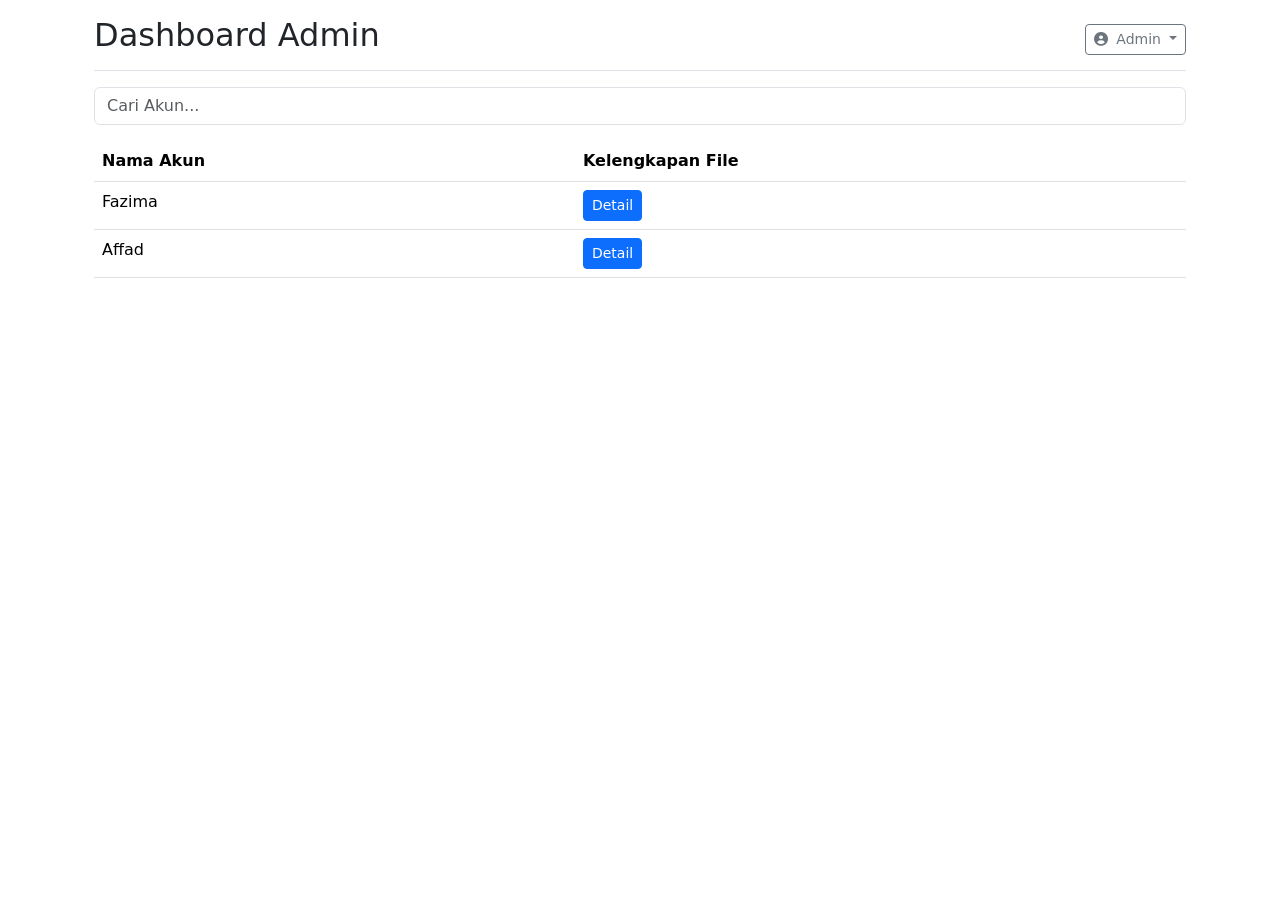
<file: page/admin.html>
<!DOCTYPE html>
<html lang="en">
<head>
    <meta charset="UTF-8">
    <meta name="viewport" content="width=device-width, initial-scale=1.0">
    <title>Admin Dashboard - Travel AjemTrip</title>

    <link rel="shortcut icon" href="../img/Logo Ajem trip.png" type="image/x-icon">
    <link href="https://cdn.jsdelivr.net/npm/bootstrap@5.3.0-alpha1/dist/css/bootstrap.min.css" rel="stylesheet">
    <link href="https://cdnjs.cloudflare.com/ajax/libs/font-awesome/6.0.0-beta3/css/all.min.css" rel="stylesheet">
</head>
<body>
    <div class="container">
        <div class="row">
            <main class="col-md-12 ms-sm-auto px-md-4 content">
                <div class="d-flex justify-content-between flex-wrap flex-md-nowrap align-items-center pt-3 pb-2 mb-3 border-bottom">
                    <h1 class="h2">Dashboard Admin</h1>
                    <div class="dropdown">
                        <button class="btn btn-sm btn-outline-secondary dropdown-toggle" type="button" id="userDropdown"
                            data-bs-toggle="dropdown" aria-expanded="false">
                            <i class="fas fa-user-circle me-1"></i> Admin
                        </button>
                        <ul class="dropdown-menu dropdown-menu-end" aria-labelledby="userDropdown">
                            <li><a class="dropdown-item" href="../page/Register.html">Logout</a></li>
                        </ul>
                    </div>
                </div>

                <div class="row mb-3">
                    <div class="col-md-12">
                        <div class="input-group">
                            <input type="text" id="searchInput" class="form-control" placeholder="Cari Akun...">
                        </div>
                    </div>
                </div>

                <div class="row">
                    <div class="col-md-12">
                        <table class="table" id="mahasiswaTable">
                            <thead>
                                <tr>
                                    <th>Nama Akun</th>
                                    <th> </th>
                                    <th>Kelengkapan File</th>
                                </tr>
                            </thead>
                            <tbody>
                                <tr>
                                    <td>Fazima</td>
                                    <td> </td>
                                    <td>
                                        <button class="btn btn-primary btn-sm" type="button" data-bs-toggle="collapse" data-bs-target="#collapseDonald">
                                            Detail
                                        </button>
                                    </td>
                                </tr>
                                <tr class="collapse" id="collapseDonald">
                                    <td colspan="3">
                                        <table class="table table-sm table-bordered">
                                            <thead>
                                                <tr>
                                                    <th>Jenis File</th>
                                                    <th>Status</th>
                                                </tr>
                                            </thead>
                                            <tbody>
                                                <tr>
                                                    <td>Nama Lengkap</td>
                                                    <td><span class="badge bg-success">Sudah ada</span></td>
                                                </tr>
                                                <tr>
                                                    <td>NIK</td>
                                                    <td><span class="badge bg-success">Sudah ada</span></td>
                                                </tr>
                                                <tr>
                                                    <td>Email</td>
                                                    <td><span class="badge bg-success">Sudah ada</span></td>
                                                </tr>
                                                <tr>
                                                    <td>Nomor Telepon</td>
                                                    <td><span class="badge bg-success">Sudah ada</span></td>
                                                </tr>
                                                <tr>
                                                    <td>Foto Profil</td>
                                                    <td><span class="badge bg-success">Sudah ada</span></td>
                                                </tr>
                                            </tbody>
                                        </table>
                                    </td>
                                </tr>
                                <tr>
                                    <td>Affad</td>
                                    <td> </td>
                                    <td>
                                        <button class="btn btn-primary btn-sm" type="button" data-bs-toggle="collapse" data-bs-target="#collapseBudi">
                                            Detail
                                        </button>
                                    </td>
                                </tr>
                                <tr class="collapse" id="collapseBudi">
                                    <td colspan="3">
                                        <table class="table table-sm table-bordered">
                                            <thead>
                                                <tr>
                                                    <th>Jenis File</th>
                                                    <th>Status</th>
                                                </tr>
                                            </thead>
                                            <tbody>
                                                <tr>
                                                    <td>Nama Lengkap</td>
                                                    <td><span class="badge bg-success">Sudah ada</span></td>
                                                </tr>
                                                <tr>
                                                    <td>NIK</td>
                                                    <td><span class="badge bg-success">Sudah ada</span></td>
                                                </tr>
                                                <tr>
                                                    <td>Email</td>
                                                    <td><span class="badge bg-success">Sudah ada</span></td>
                                                </tr>
                                                <tr>
                                                    <td>Nomor Telepon</td>
                                                    <td><span class="badge bg-success">Sudah ada</span></td>
                                                </tr>
                                                <tr>
                                                    <td>Foto Profil</td>
                                                    <td><span class="badge bg-danger">Belum ada</span></td>
                                                </tr>
                                            </tbody>
                                        </table>
                                    </td>
                                </tr>
                            </tbody>
                        </table>
                    </div>
                </div>
                
            </main>
        </div>
    </div>

    <script src="https://cdn.jsdelivr.net/npm/bootstrap@5.3.0-alpha1/dist/js/bootstrap.bundle.min.js"></script>
    <script src="../js/adminScript.js"></script>
</body>
</html>
</file>
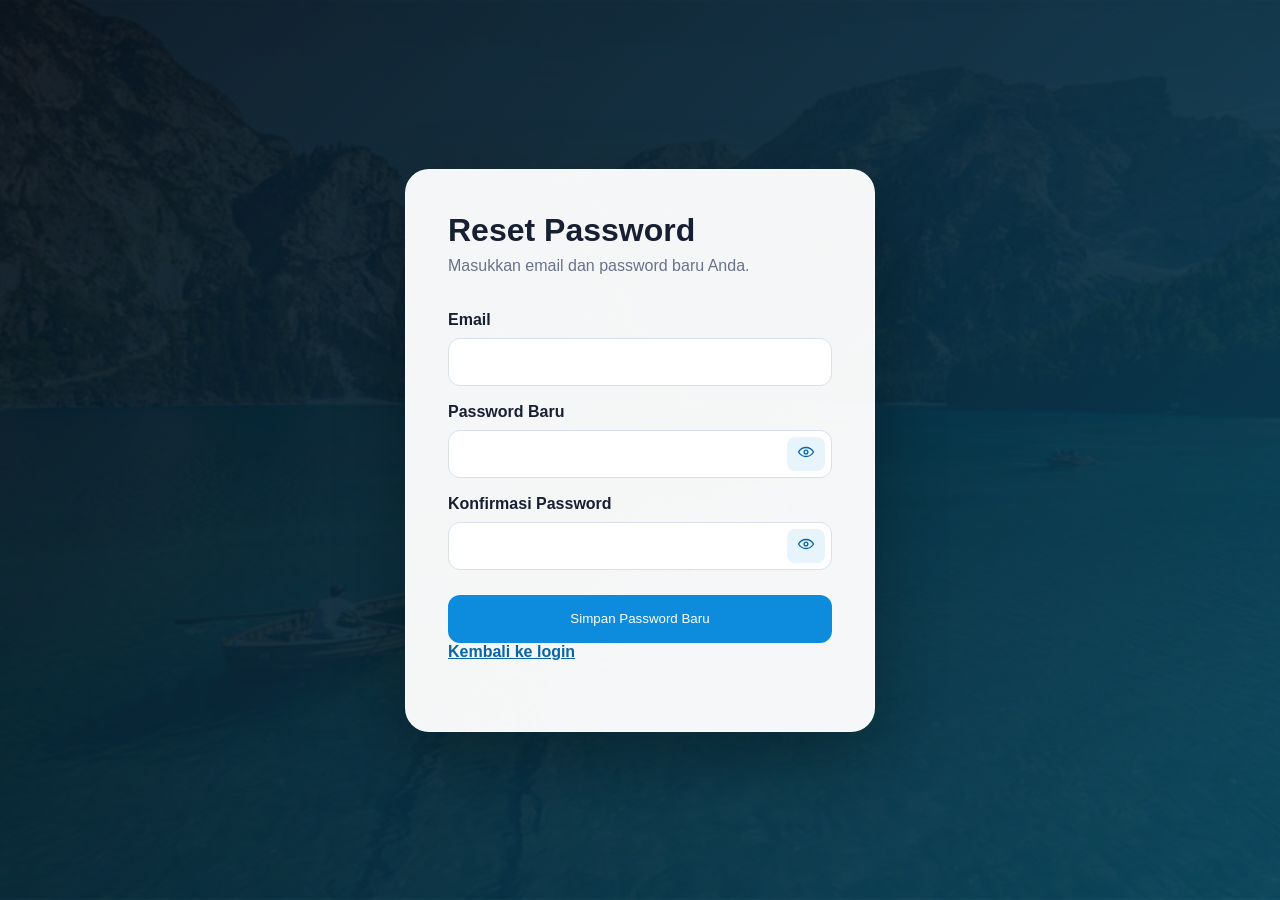
<file: page/lupa.html>
<!DOCTYPE html>
<html lang="id">
<head>
    <meta charset="UTF-8">
    <meta name="viewport" content="width=device-width, initial-scale=1.0">
    <title>Lupa Password | AjemTrip</title>
    <link rel="stylesheet" href="../css/lupalogin.css">
</head>
<body>
    <main class="container">
        <h3>Reset Password</h3>
        <p>Masukkan email dan password baru Anda.</p>
        <form id="forgot-password-form">
            <label for="email">Email</label><input type="email" id="email" required>
            <label for="newPassword">Password Baru</label><div class="password-input"><input type="password" id="newPassword" minlength="6" required><button type="button" data-password-toggle="newPassword" aria-label="Tampilkan password"><svg viewBox="0 0 24 24" aria-hidden="true"><path d="M2 12s3.5-6 10-6 10 6 10 6-3.5 6-10 6S2 12 2 12Z"></path><circle cx="12" cy="12" r="2.5"></circle></svg></button></div>
            <label for="confirmPassword">Konfirmasi Password</label><div class="password-input"><input type="password" id="confirmPassword" minlength="6" required><button type="button" data-password-toggle="confirmPassword" aria-label="Tampilkan password"><svg viewBox="0 0 24 24" aria-hidden="true"><path d="M2 12s3.5-6 10-6 10 6 10 6-3.5 6-10 6S2 12 2 12Z"></path><circle cx="12" cy="12" r="2.5"></circle></svg></button></div>
            <button type="submit">Simpan Password Baru</button>
        </form>
        <p><a href="../index.html">Kembali ke login</a></p>
    </main>
    <script src="../js/auth.js"></script>
    <script src="../js/password-toggle.js"></script>
    <script>
        document.getElementById('forgot-password-form').addEventListener('submit', (event) => {
            event.preventDefault();
            if (document.getElementById('newPassword').value !== document.getElementById('confirmPassword').value) {
                alert('Konfirmasi password tidak sama.');
                return;
            }
            try {
                const email = document.getElementById('email').value.trim().toLowerCase();
                AjemAuth.updatePassword(email, document.getElementById('newPassword').value);
                const subject = encodeURIComponent('Konfirmasi perubahan password AjemTrip');
                const body = encodeURIComponent('Password akun AjemTrip Anda baru saja berhasil diubah.');
                window.location.href = `mailto:${email}?subject=${subject}&body=${body}`;
                setTimeout(() => {
                    alert('Password berhasil diubah. Aplikasi email dibuka untuk mengirim konfirmasi ke email Anda.');
                    window.location.href = '../index.html';
                }, 500);
            } catch (error) {
                alert(error.message);
            }
        });
    </script>
</body>
</html>
</file>
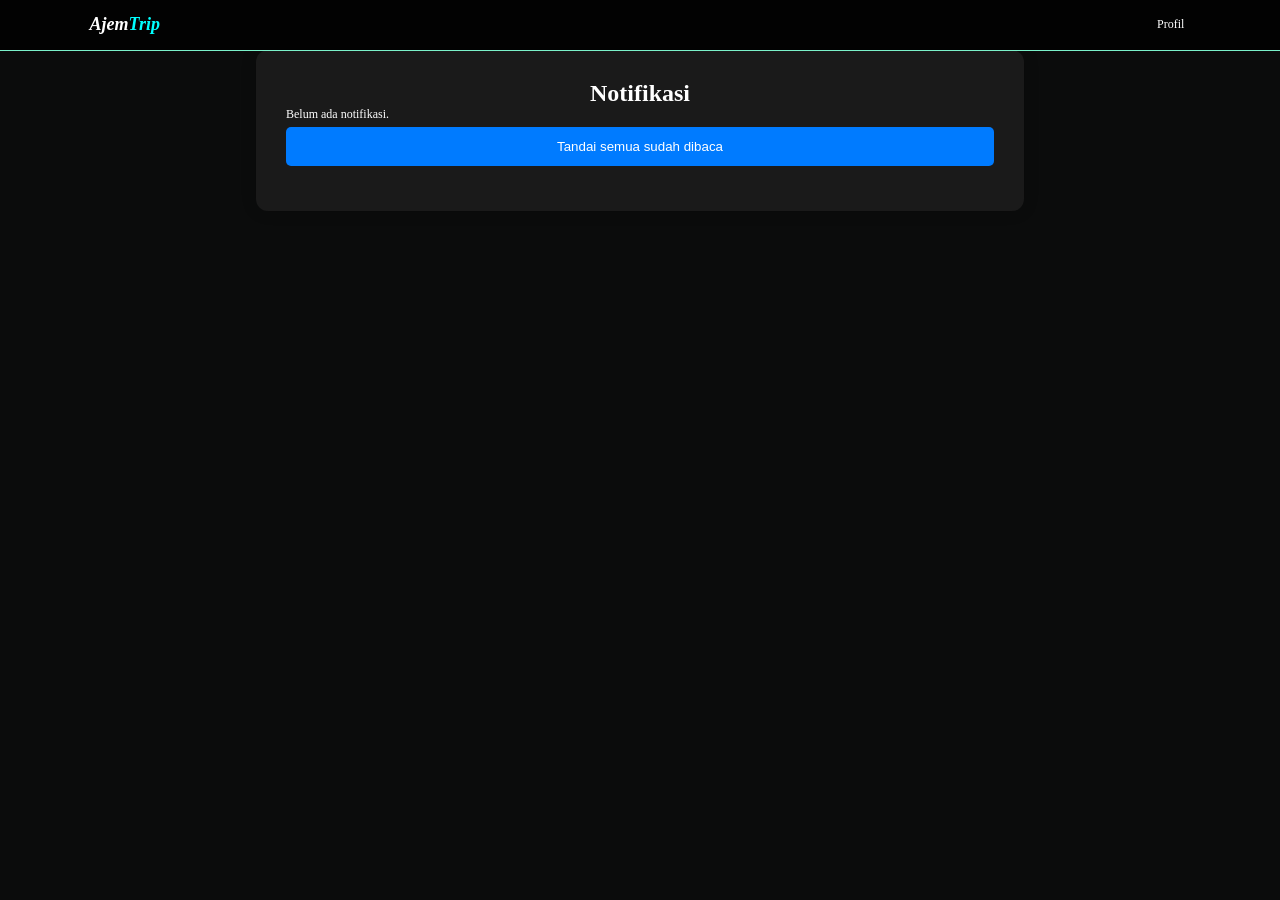
<file: page/notif.html>
<!DOCTYPE html>
<html lang="id">
<head>
    <meta charset="UTF-8">
    <meta name="viewport" content="width=device-width, initial-scale=1.0">
    <title>Notifikasi | AjemTrip</title>
    <link rel="stylesheet" href="../css/styleFilter.css">
</head>
<body>
    <nav class="navbar"><a href="../index.html" class="navbar-logo">Ajem<span>Trip</span></a><div class="navbar-extra"><a href="../akun.html">Profil</a></div></nav>
    <main class="container">
        <h1>Notifikasi</h1>
        <div id="notificationList"></div>
        <button id="markRead" type="button">Tandai semua sudah dibaca</button>
    </main>
    <script src="../js/auth.js"></script>
    <script>
        const list = document.getElementById('notificationList');
        function render() {
            const items = AjemAuth.notifications();
            list.innerHTML = items.length ? items.map((item) => `<article class="${item.read ? '' : 'unread'}"><strong>${item.message}</strong><p>${item.date}</p></article>`).join('') : '<p>Belum ada notifikasi.</p>';
        }
        document.getElementById('markRead').onclick = () => { AjemAuth.markNotificationsRead(); render(); };
        render();
    </script>
</body>
</html>
</file>
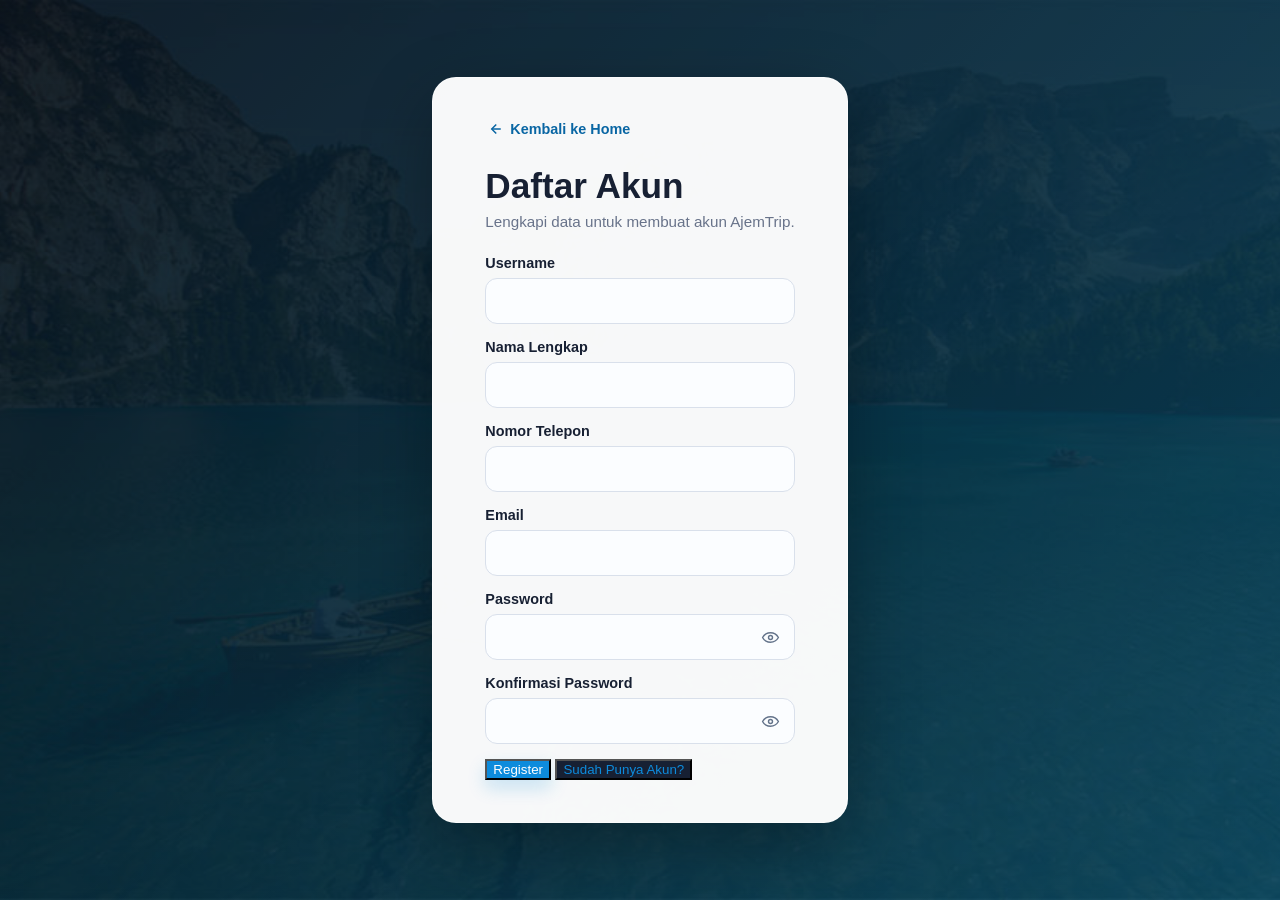
<file: page/Register.html>
<!DOCTYPE html>
<html lang="id">
<head>
    <meta charset="UTF-8">
    <meta name="viewport" content="width=device-width, initial-scale=1.0">
    <title>Daftar Akun | AjemTrip</title>
    <link rel="stylesheet" href="../css/regis.css">
    <link rel="shortcut icon" href="../img/Logo Ajem trip.png" type="image/x-icon">
</head>
<body>
    <main>
        <section class="register-card">
            <a class="home-link" href="../index.html">
                <svg viewBox="0 0 24 24" aria-hidden="true"><path d="m15 18-6-6 6-6"></path><path d="M9 12h12"></path></svg>
                Kembali ke Home
            </a>
            <h1>Daftar Akun</h1>
            <h5>Lengkapi data untuk membuat akun AjemTrip.</h5>
            <div class="login-form">
                <form id="register-form">
                    <div class="input-group"><label for="username">Username</label><input type="text" id="username" required></div>
                    <div class="input-group"><label for="fullName">Nama Lengkap</label><input type="text" id="fullName" required></div>
                    <div class="input-group"><label for="phone">Nomor Telepon</label><input type="tel" id="phone" required></div>
                    <div class="input-group"><label for="email">Email</label><input type="email" id="email" required></div>
                    <div class="input-group"><label for="password">Password</label><div class="password-input"><input type="password" id="password" minlength="6" required><button type="button" data-password-toggle="password" aria-label="Tampilkan password"><svg viewBox="0 0 24 24" aria-hidden="true"><path d="M2 12s3.5-6 10-6 10 6 10 6-3.5 6-10 6S2 12 2 12Z"></path><circle cx="12" cy="12" r="2.5"></circle></svg></button></div></div>
                    <div class="input-group"><label for="confirmPassword">Konfirmasi Password</label><div class="password-input"><input type="password" id="confirmPassword" minlength="6" required><button type="button" data-password-toggle="confirmPassword" aria-label="Tampilkan password"><svg viewBox="0 0 24 24" aria-hidden="true"><path d="M2 12s3.5-6 10-6 10 6 10 6-3.5 6-10 6S2 12 2 12Z"></path><circle cx="12" cy="12" r="2.5"></circle></svg></button></div></div>
                    <button type="submit" class="submit-button">Register</button>
                    <button type="button" class="daftar-button" onclick="window.location.href='../index.html'">Sudah Punya Akun?</button>
                </form>
            </div>
        </section>
    </main>
    <script src="../js/auth.js"></script>
    <script src="../js/password-toggle.js"></script>
    <script>
        document.getElementById('register-form').addEventListener('submit', (event) => {
            event.preventDefault();
            const password = document.getElementById('password').value;
            if (password !== document.getElementById('confirmPassword').value) {
                alert('Konfirmasi password tidak sama.');
                return;
            }
            try {
                AjemAuth.register({
                    username: document.getElementById('username').value.trim(),
                    fullName: document.getElementById('fullName').value.trim(),
                    phone: document.getElementById('phone').value.trim(),
                    email: document.getElementById('email').value.trim().toLowerCase(),
                    password
                });
                alert('Registrasi berhasil. Selamat datang!');
                window.location.href = '../akun.html';
            } catch (error) {
                alert(error.message);
            }
        });
    </script>
</body>
</html>
</file>
<file: css/lupalogin.css>
:root {
    --ink: #172033;
    --muted: #68738a;
    --primary: #0d8bdc;
    --primary-dark: #0966a4;
    --surface: rgba(255, 255, 255, 0.96);
}

* { box-sizing: border-box; }

body {
    min-height: 100vh;
    margin: 0;
    display: grid;
    place-items: center;
    padding: 24px;
    color: var(--ink);
    font-family: "Poppins", "Segoe UI", sans-serif;
    background: linear-gradient(135deg, #081522, #0b506e);
}

body::before {
    content: "";
    position: fixed;
    inset: 0;
    opacity: .22;
    background: url("../img/page-banner.jpg") center / cover;
    z-index: -1;
}

.container {
    width: min(100%, 470px);
    padding: 42px;
    border: 1px solid rgba(255,255,255,.55);
    border-radius: 24px;
    background: var(--surface);
    box-shadow: 0 24px 70px rgba(0, 0, 0, .3);
}

h3 { margin: 0 0 8px; font-size: 2rem; }
.container > p { color: var(--muted); margin: 0 0 28px; }
form { display: grid; gap: 9px; }
label { margin-top: 8px; font-weight: 600; }
input {
    width: 100%;
    height: 48px;
    padding: 0 14px;
    border: 1px solid #d9e0eb;
    border-radius: 12px;
    font: inherit;
}
input:focus { outline: 3px solid rgba(13,139,220,.16); border-color: var(--primary); }
.password-input { position: relative; }
.password-input input { padding-right: 78px; }
.password-input button {
    position: absolute;
    right: 7px;
    top: 7px;
    width: auto;
    height: 34px;
    padding: 0 10px;
    border: 0;
    border-radius: 8px;
    color: var(--primary-dark);
    background: #e7f4fc;
    cursor: pointer;
}
.password-input button svg { width: 18px; height: 18px; fill: none; stroke: currentColor; stroke-width: 1.8; stroke-linecap: round; stroke-linejoin: round; }
form button[type="submit"] {
    height: 48px;
    margin-top: 16px;
    border: 0;
    border-radius: 12px;
    color: white;
    background: var(--primary);
    font: 700 1rem inherit;
    cursor: pointer;
}
form button[type="submit"]:hover { background: var(--primary-dark); }
a { color: var(--primary-dark); font-weight: 600; }
@media (max-width: 520px) {
    .container { padding: 30px 22px; }
    h3 { font-size: 1.65rem; }
}
</file>
<file: css/styleFilter.css>
:root{
  --primary: #efefef
  --bg: #a7e8f3
} 

* {
  margin: 0;
  padding: 0;
  box-sizing: border-box;
  outline: none;
  border: none;
  text-decoration: none;
}

html {
  scroll-behavior: smooth;
}

body {
  font-family: 'Poppins', 'sans-serif';
  background-color: #0b0c0c;
  color: #fff;
  min-height: 150px;

}

/*navbar*/
.navbar {
  display: flex;
  justify-content: space-between;
  align-items: center;
  padding: 1.2rem 7%;
  background-color: rgba(1, 1, 1, 0.8);
  border-bottom: 1px solid #7bf1ca;
  position: fixed;
  top: 0;
  left: 0;
  right: 0;
  z-index: 9999;
}

.navbar .navbar-logo {
  font-size: 1.5rem;
  font-weight: 700;
  color: #fff;
  font-style: italic;
}

.navbar .navbar-logo span {
  color: aqua;
}

.navbar-nav {
  display: flex;
  align-items: center;
}

.navbar .navbar-nav a {
  color: #fff;
  display: inline;
  font-size: 1.2rem;
  margin: 0 1rem;
}

.navbar .navbar-nav a:hover {
  color: aquamarine;
}

.navbar .navbar-nav a::after {
  content: '';
  display: block;
  padding-bottom: 0.5rem;
  border-bottom: 0.1rem solid aquamarine;
  transform: scaleX(0);
  transition: 0.2s linear;
}

.navbar .navbar-nav a:hover::after {
  transform: scaleX(0.5);
}


.navbar .navbar-extra a {
  color: #fff;
  margin: 0 0.5rem;
}

.navbar .navbar-extra a:hover {
  color: aquamarine;
}

#filter{
  font-size: 18px;
}

.hero {
  min-height: 11vh;
  display: flex;
  position: fixed;
  justify-content: space-between;
  top: 0;
  left: 0;
  right: 0;
  z-index: 9999;
}

.hero::after {
  content: '';
  display: block;
  position: absolute;
  width: 100%;
  height: 30%;
  bottom: 0;
  background: linear-gradient(0deg, rgba(1, 1, 3, 1)8%, rgba(255, 255, 255, 0) 50%);
}

.container {
  width: 60%;
  margin: 50px auto;
  padding: 30px;
  background-color: #1a1a1a;
  box-shadow: 0 0 15px rgba(0, 0, 0, 0.2);
  border-radius: 12px;
}

h1, h2 {
  text-align: center;
  color: #fff;
}

.form-group {
  margin-bottom: 20px;
}

label {
  display: block;
  margin-bottom: 10px;
  font-weight: bold;
}

input, select, button {
  width: 100%;
  padding: 12px;
  margin: 5px 0 15px 0;
  border: 1px solid #ccc;
  border-radius: 5px;
}

input:focus, select:focus {
  outline: none;
  border: 1px solid #007bff;
}

button {
  background-color: #007bff;
  color: white;
  border: none;
  cursor: pointer;
  transition: background-color 0.3s;
}

button:hover {
  background-color: #0056b3;
}

#filterOptions {
  margin-top: 10px;
  color: black;
}

#filterOptions label {
  display: block;
  margin: 10px 0;
}
.modal {
  display: none; 
  position: fixed; 
  margin: 20px auto; 
  max-width: 300px; 
  right: 0;
  top: 50px;
  margin-right: 40px;
}

#main-container{
  margin-right: 30px;
  margin-bottom: 100px;
  justify-content: space-between;
  display: flex;
  min-height: 100px;
  justify-content: space-between;
  
}


.modal-content {
  background-color: #fefefe;
  padding: 20px;
  border: 1px solid #888;
  border-radius: 10px;
}
.modal-content h2 {
  color: #0b0c0c;
}

.close {
  color: #aaa;
  float: right;
  font-size: 28px;
  font-weight: bold;
}

.close:hover,
.close:focus {
  color: black;
  text-decoration: none;
  cursor: pointer;
}
#filterOptions:last-of-type {
  display: flex;
  justify-content: space-between;
  color: #0a0a0a;
}

#login-form input {
  width: 100%;
  padding: 10px;
  margin: 10px 0;
  border: 1px solid #ccc;
  border-radius: 5px;
}

#login-form button {
  width: 100%;
  padding: 10px;
  background-color: #333;
  color: #fff;
  border: none;
  border-radius: 5px;
  cursor: pointer;
}

#login-form button:hover {
  background-color: #555;
}

#searchList {
  list-style-type: none;
  padding: 0;
}

#searchList li {
  padding: 10px;
  background-color: #2a2a2a;
  margin-bottom: 10px;
  border-radius: 5px;
  display: flex;
  justify-content: space-between;
  align-items: center;
}

#searchList li .delete {
  background: none;
  border: none;
  color: #ff4d4d;
  cursor: pointer;
  font-size: 16px;
}
/* laptop */
@media (max-width: 1366px){
  html {
      font-size: 75%;
  }
}
/* Tablet */
@media (max-width: 750px){
  html {
      font-size: 62.5%;
  }
  #hamburger-menu{
      display: inline-block;
  }
  
  .navbar .navbar-nav {
      position: absolute;
      top: 100%;
      right: -100%;
      background-color: #0a0a0a;
      width: 30rem;
      height: 100vh;
      flex-direction: column;
      align-items: flex-start;
      transition: 0.3s;

  }

  .navbar .navbar-nav.active{
      right: 0;
  }

  .navbar .navbar-nav a {
      color: #a7e8f3;
      display: block;
      margin: 1.5rem;
      padding: 0.5rem;
      font-size: 2rem;
  }

  .navbar .navbar-nav a::after {
      transform-origin: 0 0;
  }
  .navbar .navbar-nav a:hover::after {
      transform: scaleX(0.2);
  }
}

/* mobile phone */
@media (max-width: 750px){
  html {
      font-size: 55%;
  }
}
</file>
<file: css/regis.css>
:root {
    --ink: #172033;
    --muted: #68738a;
    --primary: #0d8bdc;
    --primary-dark: #0966a4;
    --surface: rgba(255, 255, 255, .97);
}

* { box-sizing: border-box; }

body {
    min-height: 100vh;
    margin: 0;
    display: grid;
    place-items: center;
    padding: 24px;
    color: var(--ink);
    font-family: "Poppins", "Segoe UI", sans-serif;
    background: linear-gradient(135deg, #081522, #0b506e);
}

body::before {
    content: "";
    position: fixed;
    inset: 0;
    z-index: -1;
    opacity: .24;
    background: url("../img/page-banner.jpg") center / cover;
}

.register-card {
    position: relative;
    width: min(100%, 560px);
    padding: 42px clamp(24px, 5vw, 52px);
    border: 1px solid rgba(255,255,255,.55);
    border-radius: 24px;
    background: var(--surface);
    box-shadow: 0 24px 70px rgba(0, 0, 0, .32);
}

.home-link {
    display: inline-flex;
    align-items: center;
    gap: 7px;
    margin-bottom: 28px;
    color: var(--primary-dark);
    text-decoration: none;
    font-size: .9rem;
    font-weight: 700;
}
.home-link:hover { color: var(--primary); }
.home-link svg { width: 18px; height: 18px; fill: none; stroke: currentColor; stroke-width: 2; }
.register-card h1 { margin: 0 0 7px; font-size: clamp(1.75rem, 4vw, 2.2rem); }
.register-card h5 { margin: 0 0 25px; color: var(--muted); font-size: .95rem; font-weight: 400; }
.login-form { width: 100%; }
.input-group { margin-bottom: 15px; }
.login-form label { display: block; margin-bottom: 7px; font-size: .9rem; font-weight: 600; }
.login-form input {
    display: block;
    width: 100%;
    height: 46px;
    padding: 0 14px;
    border: 1px solid #d9e0eb;
    border-radius: 12px;
    background: #fbfdff;
    color: var(--ink);
    font: inherit;
}
.login-form input:focus {
    outline: 3px solid rgba(13,139,220,.14);
    border-color: var(--primary);
}
.password-input { position: relative; }
.password-input input { padding-right: 50px; }
.password-input button {
    position: absolute;
    top: 50%;
    right: 8px;
    display: grid;
    width: 32px !important;
    height: 32px !important;
    margin: 0 !important;
    padding: 0 !important;
    place-items: center;
    transform: translateY(-50%);
    border: 0 !important;
    border-radius: 8px;
    color: #64748b;
    background: transparent !important;
    cursor: pointer;
}
.password-input button:hover { color: var(--primary); background: #eaf6fd !important; }
.password-input button svg { width: 19px; height: 19px; fill: none; stroke: currentColor; stroke-width: 1.8; stroke-linecap: round; stroke-linejoin: round; }
.login-form > button {
    display: block;
    width: 100%;
    height: 48px;
    margin-top: 11px;
    border: 0;
    border-radius: 12px;
    font: 700 1rem inherit;
    cursor: pointer;
    transition: transform .2s, background .2s;
}
.login-form > button:hover { transform: translateY(-2px); }
.submit-button { color: white; background: var(--primary); box-shadow: 0 8px 18px rgba(9,139,216,.2); }
.submit-button:hover { background: var(--primary-dark); }
.daftar-button { color: var(--primary); background: #172033; }
.daftar-button:hover { background: #27384b; }

@media (max-width: 520px) {
    body { padding: 14px; }
    .register-card { padding: 30px 20px; border-radius: 18px; }
    .home-link { margin-bottom: 23px; }
}
</file>
